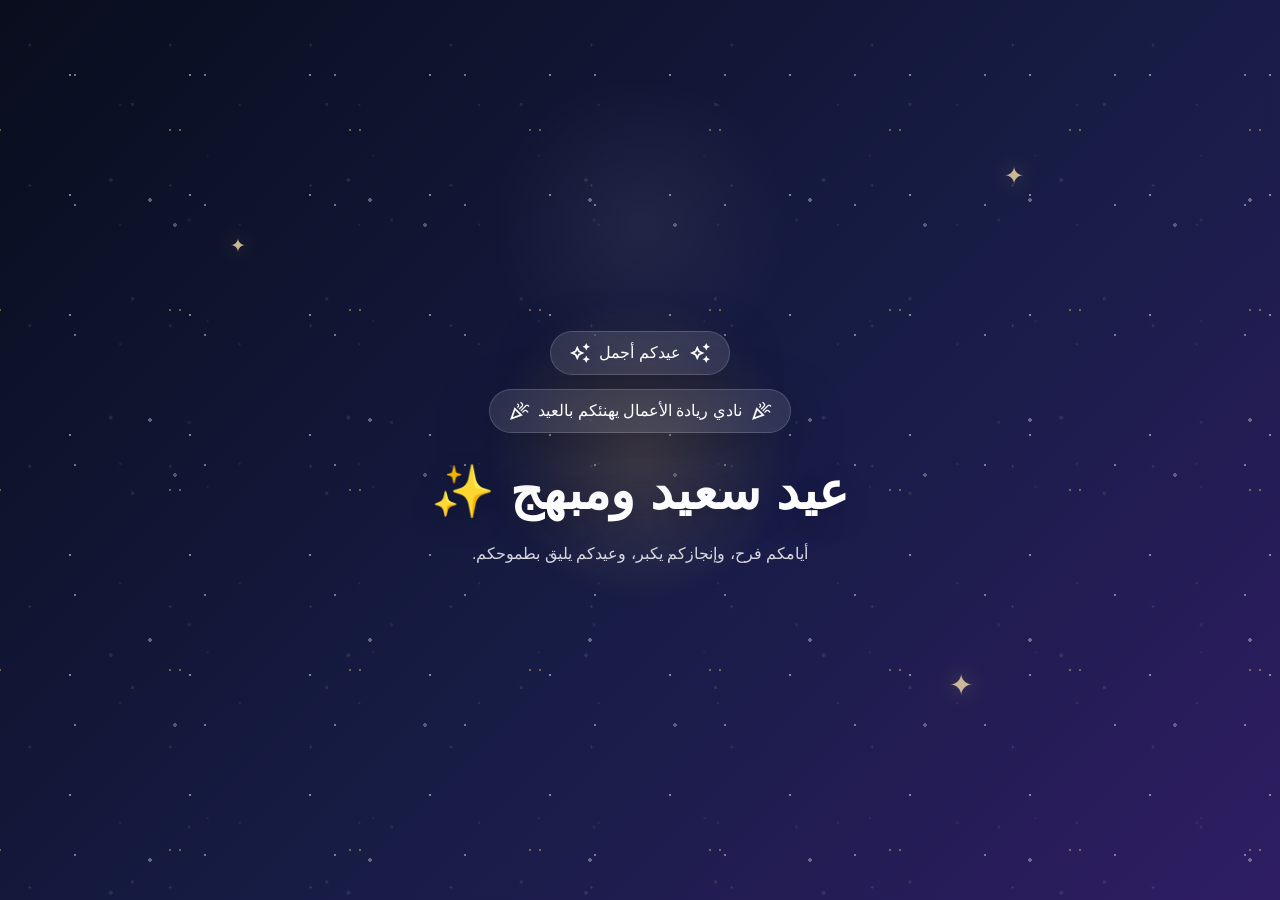
<file: index.html>
<!DOCTYPE html>
<html lang="ar" dir="rtl">
<head>
  <meta charset="UTF-8" />
  <meta name="viewport" content="width=device-width, initial-scale=1.0" />
  <title>تهنئة العيد | نادي ريادة الأعمال</title>

  <!-- Google Icons -->
  <link
    rel="stylesheet"
    href="https://fonts.googleapis.com/css2?family=Material+Symbols+Outlined:opsz,wght,FILL,GRAD@24,500,0,0"
  />

  <link rel="stylesheet" href="styles.css" />
</head>
<body class="page-home">
  <!-- Splash -->
  <div id="splash" class="splash-screen">
    <div class="splash-stars"></div>
    <div class="sparkles"></div>
    <div class="splash-orb"></div>

    <div class="floating-star star-1">✦</div>
    <div class="floating-star star-2">✦</div>
    <div class="floating-star star-3">✦</div>

    <div class="splash-inner">
      <div class="eid-badge">
        <span class="material-symbols-outlined">auto_awesome</span>
        <span>عيدكم أجمل</span>
        <span class="material-symbols-outlined">auto_awesome</span>
      </div>
<br>
      <div class="eid-badge second-badge">
        <span class="material-symbols-outlined">celebration</span>
        <span>نادي ريادة الأعمال يهنئكم بالعيد</span>
        <span class="material-symbols-outlined">celebration</span>
      </div>

      <h1 class="splash-title">عيد سعيد ومبهج ✨</h1>
      <p class="splash-note">
        أيامكم فرح، وإنجازكم يكبر، وعيدكم يليق بطموحكم.
      </p>
    </div>
  </div>

  <!-- Main -->
  <main class="home-shell hidden" id="mainContent">
    <div class="page-stars"></div>

    <section class="hero-card reveal-up">
      <img
        src="assets/logo.png"
        alt="شعار النادي"
        class="club-logo"
        id="clubLogo"
      />

      <div class="hero-copy">
        <p class="eyebrow">Eid Celebration Experience</p>

        <h2 class="special-greeting-title">كل عام وأنتم بخير</h2>

        <p class="special-greeting">
          يسر نادي ريادة الأعمال أن يهنئكم بحلول عيد الفطر المبارك، أعاده الله عليكم
          بالفرح والنجاح والبدايات الجميلة، وجعل أيامكم مليئة بالبهجة والإنجاز.
        </p>

        <div class="home-actions">
          <a href="cards.html" class="action-btn ghost">
            <span class="material-symbols-outlined">style</span>
            <span>بطاقة العيد</span>
          </a>
        </div>
      </div>
    </section>
  </main>

  <!-- Help Button -->
  <button class="help-fab" id="helpFab" aria-label="مساعدة">
    <span class="material-symbols-outlined">support_agent</span>
  </button>

  <!-- Bot Panel -->
  <aside class="bot-panel" id="botPanel" aria-hidden="true">
    <div class="bot-panel-header">
      <div>
        <h3>مساعد النادي</h3>
        <p>اختر سؤالًا جاهزًا</p>
      </div>

      <button class="bot-close" id="botClose" aria-label="إغلاق">
        <span class="material-symbols-outlined">close</span>
      </button>
    </div>

    <div class="bot-messages" id="botMessages">
      <div class="message bot">
        أهلًا ✨ أنا هنا لمساعدتك بمعلومات سريعة عن نادي ريادة الأعمال.
      </div>
    </div>

    <div class="quick-questions" id="quickQuestions"></div>
  </aside>

  <script src="config.js"></script>
  <script src="app.js"></script>
  <script src="script.js"></script>
</body>
</html>
</file>
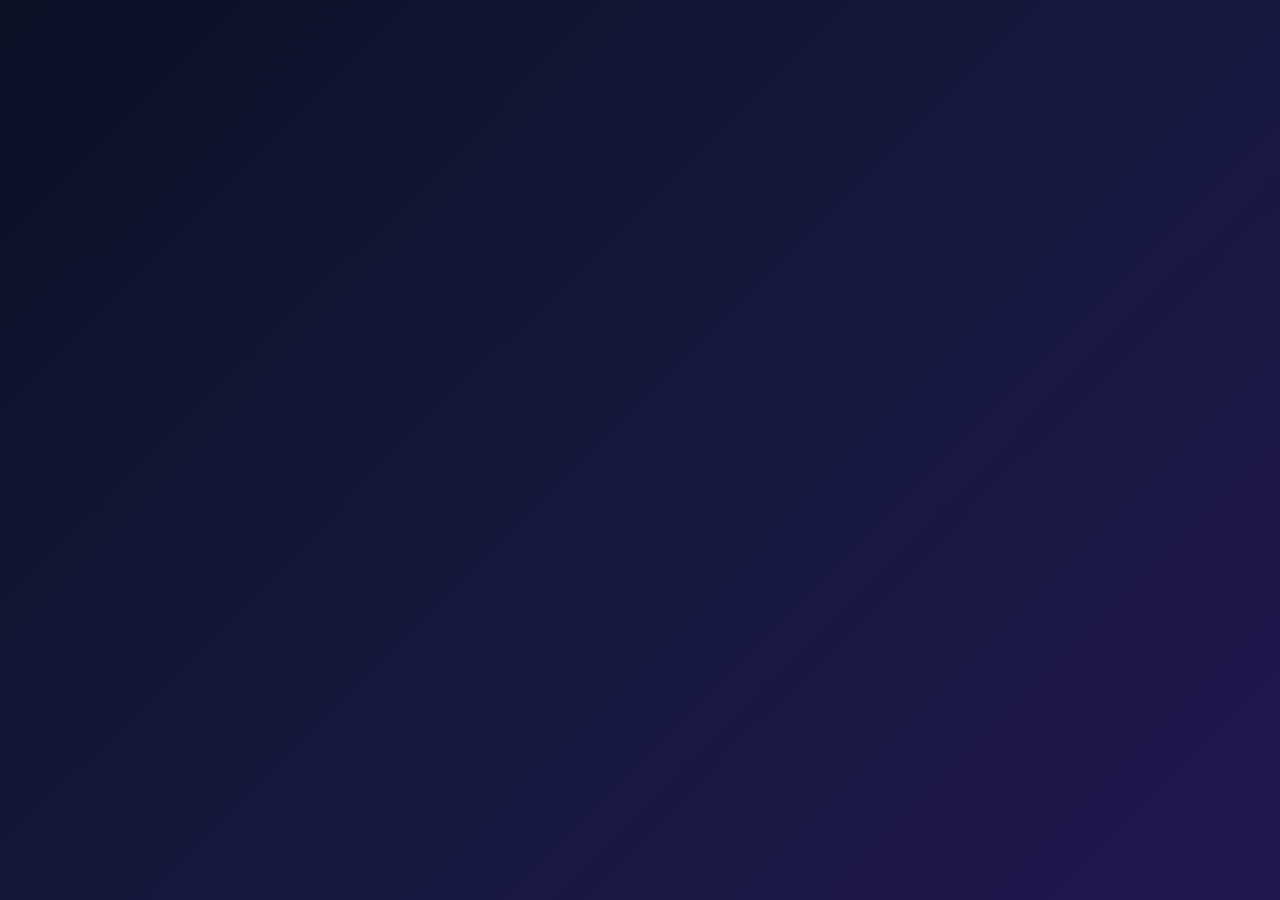
<file: camera.html>
<!DOCTYPE html>
<html lang="ar" dir="rtl">
<head>
  <meta charset="UTF-8" />
  <meta name="viewport" content="width=device-width, initial-scale=1.0" />
  <title>تصوير للعيد</title>
  <link rel="stylesheet" href="styles.css" />
</head>

</html>
</file>
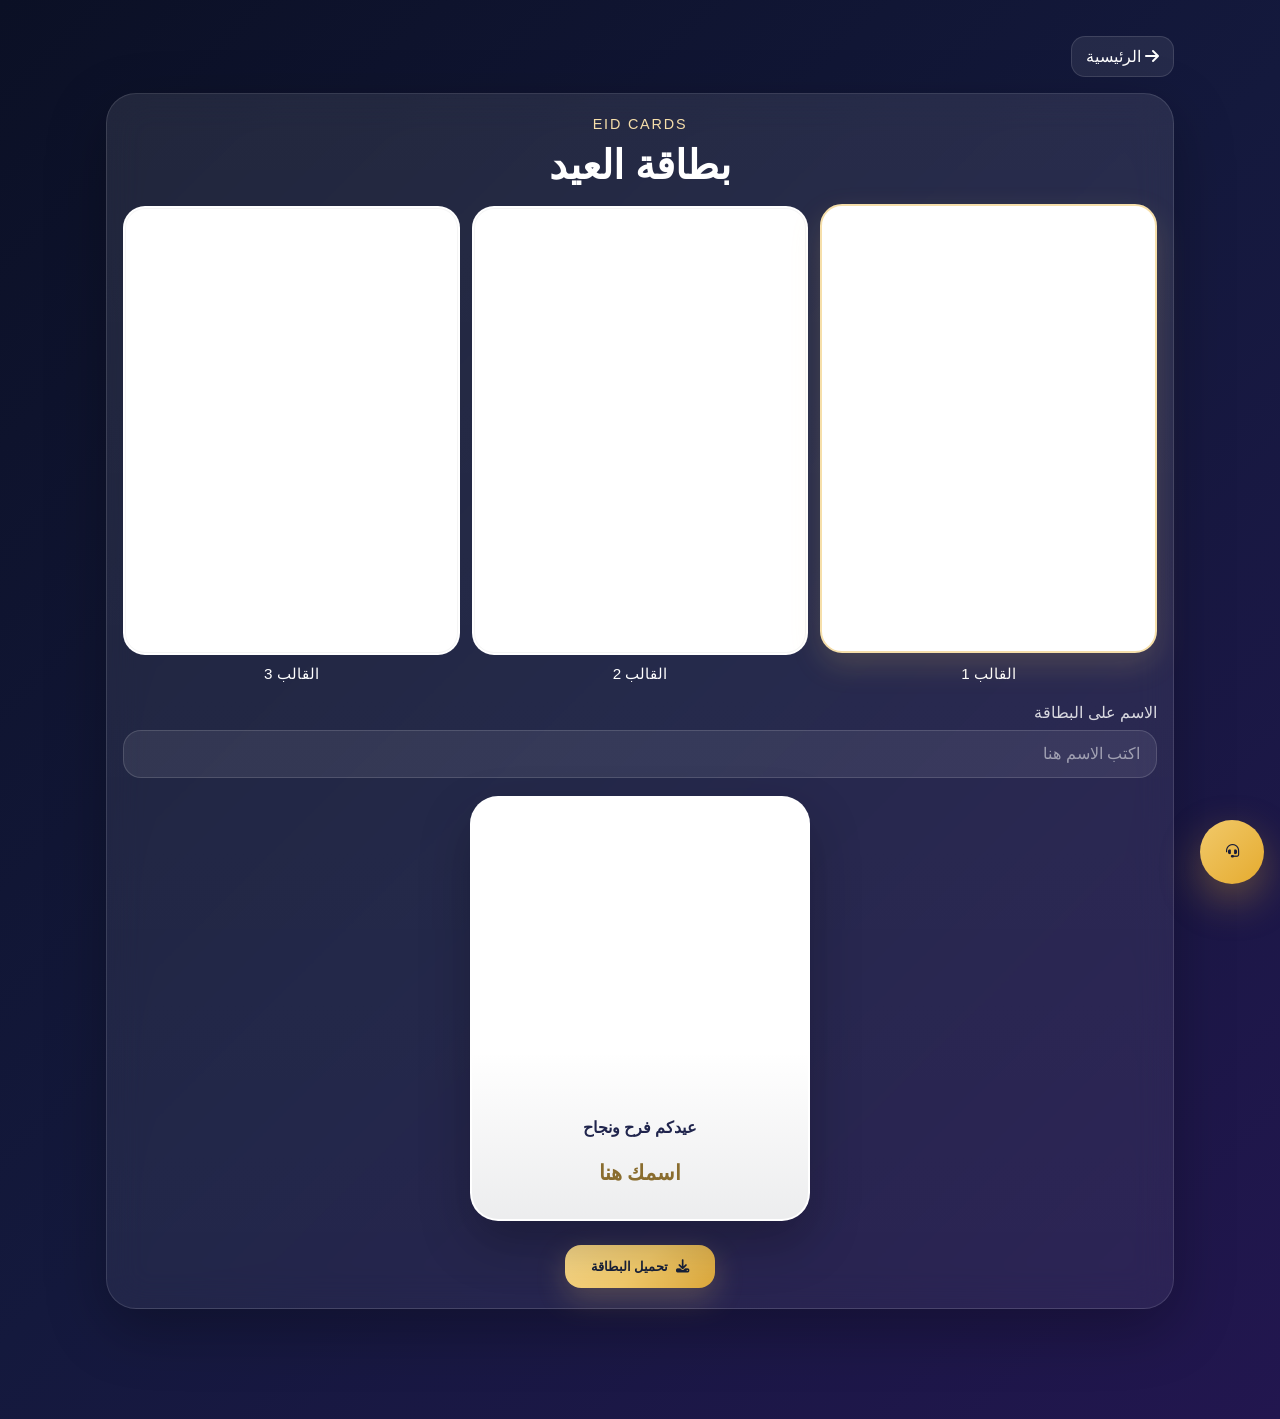
<file: cards.html>
<!DOCTYPE html>
<html lang="ar" dir="rtl">
<head>
<meta charset="UTF-8" />
<meta name="viewport" content="width=device-width, initial-scale=1.0" />

<title>بطاقة العيد</title>

<link rel="stylesheet" href="styles.css" />

<link rel="stylesheet"
href="https://cdnjs.cloudflare.com/ajax/libs/font-awesome/6.5.2/css/all.min.css"/>

</head>

<body class="inner-page page-cards">

<div class="page-bg"></div>

<main class="page-shell">

<header class="topbar reveal-up">

<a href="index.html" class="back-link">
<i class="fa-solid fa-arrow-right"></i>
الرئيسية
</a>


</header>

<section class="cards-card reveal-up">

<div class="section-heading">
<p class="eyebrow">Eid Cards</p>
<h1>بطاقة العيد</h1>
</div>

<div class="template-grid" id="templateGrid"></div>

<label class="name-field">
<span>الاسم على البطاقة</span>

<input
type="text"
id="nameInput"
placeholder="اكتب الاسم هنا"
maxlength="24"
/>

</label>

<div class="card-preview-wrap">

<div class="card-preview" id="cardPreview">



<div class="preview-greeting">
عيدكم فرح ونجاح
</div>

<div class="preview-name" id="previewName">
اسمك هنا
</div>

</div>

</div>

<div class="camera-controls">

<button class="action-btn primary" id="downloadCardBtn">

<i class="fa-solid fa-download"></i>
تحميل البطاقة

</button>

</div>

<canvas id="cardCanvas" class="hidden-canvas"></canvas>

</section>

</main>

<!-- Help Button -->

<button class="help-fab" id="helpFab" aria-label="مساعدة">

<i class="fa-solid fa-headset"></i>

</button>

<!-- Chat Bot -->

<aside class="bot-panel" id="botPanel" aria-hidden="true">

<div class="bot-panel-header">

<div>
<h3>مساعد النادي</h3>
<p>اختر سؤالًا جاهزًا</p>
</div>

<button class="bot-close" id="botClose" aria-label="إغلاق">

<i class="fa-solid fa-xmark"></i>

</button>

</div>

<div class="bot-messages" id="botMessages">

<div class="message bot">
أهلًا ✨ اختاري سؤالًا، وسيظهر الرد بطريقة دردشة.
</div>

</div>

<div class="quick-questions" id="quickQuestions"></div>

</aside>

<script src="config.js"></script>
<script src="app.js"></script>
<script src="cards.js"></script>

</body>
</html>
</file>
<file: styles.css>
* {
  box-sizing: border-box;
}

:root {
  --bg-1: #0b1025;
  --bg-2: #14193d;
  --bg-3: #22164f;
  --gold: #f1c96a;
  --soft-gold: #f6dfaa;
  --white: #ffffff;
  --text-soft: rgba(255, 255, 255, 0.82);
  --stroke: rgba(255, 255, 255, 0.12);
  --card: rgba(255, 255, 255, 0.08);
  --card-strong: rgba(255, 255, 255, 0.12);
  --shadow: 0 20px 60px rgba(0, 0, 0, 0.28);
}

html,
body {
  margin: 0;
  min-height: 100%;
  font-family: "Segoe UI", Tahoma, sans-serif;
  color: var(--white);
  overflow-x: hidden;
  background: linear-gradient(135deg, var(--bg-1), var(--bg-2), var(--bg-3));
}

body {
  position: relative;
}

.hidden {
  display: none !important;
}

.material-symbols-outlined {
  font-size: 22px;
  vertical-align: middle;
}

/* ========= Home Background with Simple Stars ========= */
.page-home {
  background:
    radial-gradient(circle at top right, rgba(116, 58, 213, 0.18), transparent 26%),
    radial-gradient(circle at bottom left, rgba(245, 158, 11, 0.10), transparent 22%),
    linear-gradient(135deg, var(--bg-1), var(--bg-2), var(--bg-3));
}

.page-stars {
  position: fixed;
  inset: 0;
  pointer-events: none;
  z-index: 0;
  opacity: 0.55;
  background-image:
    radial-gradient(circle, rgba(255,255,255,0.9) 0 1px, transparent 1px),
    radial-gradient(circle, rgba(255,255,255,0.65) 0 1.4px, transparent 1.4px),
    radial-gradient(circle, rgba(241,201,106,0.8) 0 1.2px, transparent 1.2px);
  background-size: 140px 140px, 220px 220px, 280px 280px;
  background-position: 10px 20px, 70px 120px, 120px 50px;
  animation: starsTwinkle 8s ease-in-out infinite alternate;
}

@keyframes starsTwinkle {
  0% {
    opacity: 0.35;
    transform: translateY(0);
  }
  100% {
    opacity: 0.6;
    transform: translateY(-4px);
  }
}

/* ========= Splash ========= */
.splash-screen {
  position: fixed;
  inset: 0;
  z-index: 50;
  display: grid;
  place-items: center;
  overflow: hidden;
  background:
    radial-gradient(circle at 50% 25%, rgba(255,255,255,0.06), transparent 16%),
    linear-gradient(135deg, #090d1d, #171c45 55%, #2f1d63);
}

.splash-screen.hide {
  animation: splashHide 0.9s ease forwards;
}

@keyframes splashHide {
  to {
    opacity: 0;
    visibility: hidden;
    transform: scale(1.03);
  }
}

.splash-stars {
  position: absolute;
  inset: 0;
  background-image:
    radial-gradient(circle, rgba(255,255,255,0.95) 0 1px, transparent 1px),
    radial-gradient(circle, rgba(241,201,106,0.85) 0 1.3px, transparent 1.3px),
    radial-gradient(circle, rgba(255,255,255,0.55) 0 1.6px, transparent 1.6px);
  background-size: 120px 120px, 180px 180px, 250px 250px;
  background-position: 10px 15px, 90px 40px, 50px 100px;
  opacity: 0.5;
  animation: splashStarsMove 20s linear infinite;
}

@keyframes splashStarsMove {
  from {
    transform: translateY(0);
  }
  to {
    transform: translateY(-60px);
  }
}

.sparkles,
.sparkles::before,
.sparkles::after {
  content: "";
  position: absolute;
  inset: 0;
  background-image:
    radial-gradient(circle, rgba(255,255,255,0.9) 0 1px, transparent 1px),
    radial-gradient(circle, rgba(241,201,106,0.95) 0 1.4px, transparent 1.4px),
    radial-gradient(circle, rgba(255,255,255,0.75) 0 1.8px, transparent 1.8px);
  background-size: 130px 130px, 180px 180px, 220px 220px;
  background-position: 10px 10px, 80px 40px, 40px 90px;
  opacity: 0.45;
  animation: drift 18s linear infinite;
}

.sparkles::before {
  animation-duration: 24s;
  opacity: 0.28;
  transform: scale(1.08);
}

.sparkles::after {
  animation-duration: 30s;
  opacity: 0.18;
  transform: scale(0.92);
}

@keyframes drift {
  from {
    transform: translateY(0);
  }
  to {
    transform: translateY(-80px);
  }
}

.splash-orb {
  position: absolute;
  width: 360px;
  height: 360px;
  border-radius: 50%;
  background: radial-gradient(circle, rgba(241, 201, 106, 0.2), transparent 60%);
  filter: blur(8px);
  animation: pulse 3.5s ease-in-out infinite;
}

@keyframes pulse {
  0%,
  100% {
    transform: scale(0.9);
    opacity: 0.72;
  }
  50% {
    transform: scale(1.08);
    opacity: 1;
  }
}

.floating-star {
  position: absolute;
  color: var(--soft-gold);
  text-shadow: 0 0 20px rgba(241, 201, 106, 0.55);
  font-size: 1.5rem;
  z-index: 2;
  opacity: 0.8;
}

.star-1 {
  top: 18%;
  right: 20%;
  animation: floatStar 4s ease-in-out infinite;
}

.star-2 {
  top: 26%;
  left: 18%;
  font-size: 1.2rem;
  animation: floatStar 5s ease-in-out infinite reverse;
}

.star-3 {
  bottom: 22%;
  right: 24%;
  font-size: 1.8rem;
  animation: floatStar 4.8s ease-in-out infinite;
}

@keyframes floatStar {
  0%,
  100% {
    transform: translateY(0) rotate(0deg);
    opacity: 0.7;
  }
  50% {
    transform: translateY(-12px) rotate(8deg);
    opacity: 1;
  }
}

.splash-inner {
  position: relative;
  width: min(90vw, 700px);
  text-align: center;
  padding: 32px 18px;
  z-index: 2;
  animation: splashContentIn 1.2s ease;
}

@keyframes splashContentIn {
  from {
    opacity: 0;
    transform: translateY(24px) scale(0.98);
  }
  to {
    opacity: 1;
    transform: translateY(0) scale(1);
  }
}

.eid-badge {
  display: inline-flex;
  align-items: center;
  justify-content: center;
  gap: 8px;
  padding: 10px 18px;
  border-radius: 999px;
  margin-bottom: 14px;
  background: rgba(255, 255, 255, 0.1);
  border: 1px solid rgba(255, 255, 255, 0.16);
  box-shadow: var(--shadow);
  backdrop-filter: blur(14px);
  animation: badgeFloat 3s ease-in-out infinite;
}

.second-badge {
  animation-delay: 0.4s;
}

@keyframes badgeFloat {
  0%,
  100% {
    transform: translateY(0);
  }
  50% {
    transform: translateY(-4px);
  }
}

.splash-title {
  margin: 12px auto 14px;
  line-height: 1.3;
  letter-spacing: 0.3px;
  font-size: clamp(2rem, 4vw, 3.4rem);
  text-shadow: 0 8px 30px rgba(0, 0, 0, 0.25);
  animation: titleGlow 2.5s ease-in-out infinite alternate;
}

@keyframes titleGlow {
  from {
    text-shadow: 0 0 0 rgba(241, 201, 106, 0.1);
  }
  to {
    text-shadow: 0 0 22px rgba(241, 201, 106, 0.28);
  }
}

.splash-note {
  color: var(--text-soft);
  font-size: 1rem;
  max-width: 520px;
  margin: 0 auto;
  line-height: 1.9;
}

/* ========= Main Layout ========= */
.home-shell,
.page-shell {
  width: min(100%, 1100px);
  margin: 0 auto;
  padding: 24px 16px 110px;
  position: relative;
  z-index: 2;
}

.hero-card,
.camera-card,
.cards-card {
  position: relative;
  background: linear-gradient(180deg, rgba(255,255,255,0.09), rgba(255,255,255,0.06));
  border: 1px solid rgba(255,255,255,0.12);
  border-radius: 30px;
  box-shadow: var(--shadow);
  backdrop-filter: blur(18px);
}

.hero-card {
  margin-top: 96px;
  padding: 30px 22px 28px;
  text-align: center;
  z-index: 2;
}

.club-logo,
.top-logo {
  display: block;
  object-fit: contain;
}

.club-logo {
  width: min(280px, 80vw);
  max-width: 100%;
  margin: 0 auto 24px;
  filter: drop-shadow(0 10px 35px rgba(0, 0, 0, 0.35));
}
.top-logo {
  width: 64px;
}

.eyebrow {
  margin: 0 0 10px;
  color: var(--soft-gold);
  font-size: 0.9rem;
  text-transform: uppercase;
  letter-spacing: 1.8px;
}

.headline {
  font-size: clamp(2rem, 5vw, 3.25rem);
  margin-bottom: 14px;
}

.special-greeting-title {
  margin: 0 0 12px;
  font-size: clamp(2rem, 4vw, 2.8rem);
  color: #fff;
}

.special-greeting {
  margin: 0 auto;
  max-width: 640px;
  color: var(--text-soft);
  line-height: 1.9;
  font-size: 1rem;
}

.home-actions,
.camera-controls {
  display: flex;
  gap: 12px;
  flex-wrap: wrap;
  justify-content: center;
  margin-top: 24px;
}

.action-btn {
  appearance: none;
  border: none;
  text-decoration: none;
  cursor: pointer;
  padding: 14px 20px;
  border-radius: 16px;
  font-weight: 700;
  min-width: 150px;
  transition: transform 0.25s ease, box-shadow 0.25s ease, background 0.25s ease;
  display: inline-flex;
  align-items: center;
  justify-content: center;
  gap: 8px;
}

.action-btn:hover {
  transform: translateY(-2px);
}

.action-btn.primary {
  background: linear-gradient(135deg, #f5d689, #f1c96a 50%, #dca83b);
  color: #172039;
  box-shadow: 0 10px 30px rgba(241, 201, 106, 0.24);
}

.action-btn.ghost {
  background: rgba(255, 255, 255, 0.08);
  color: #fff;
  border: 1px solid rgba(255, 255, 255, 0.15);
}

.action-btn.soft {
  background: rgba(255, 255, 255, 0.16);
  color: white;
  border: 1px solid rgba(255, 255, 255, 0.18);
}

.topbar {
  display: flex;
  align-items: center;
  justify-content: space-between;
  margin: 12px 0 16px;
}

.back-link {
  color: white;
  text-decoration: none;
  padding: 10px 14px;
  border-radius: 14px;
  background: rgba(255, 255, 255, 0.08);
  border: 1px solid rgba(255, 255, 255, 0.12);
}

.camera-card,
.cards-card {
  padding: 22px 16px 20px;
}

.section-heading {
  text-align: center;
  margin-bottom: 18px;
}

.section-heading h1 {
  margin: 0 0 10px;
  font-size: clamp(1.8rem, 4vw, 2.5rem);
}

.section-heading p:last-child {
  margin: 0 auto;
  max-width: 620px;
  color: var(--text-soft);
  line-height: 1.8;
}

.camera-stage {
  display: flex;
  justify-content: center;
  margin-top: 18px;
}

.eid-camera-frame {
  position: relative;
  width: min(92vw, 420px);
  aspect-ratio: 9 / 16;
  border-radius: 30px;
  padding: 10px;
  background: linear-gradient(145deg, rgba(255,255,255,0.10), rgba(255,255,255,0.03));
  overflow: hidden;
  box-shadow: 0 30px 80px rgba(0, 0, 0, 0.35);
  border: 1px solid rgba(255,255,255,0.16);
}

.eid-camera-frame video {
  width: 100%;
  height: 100%;
  border-radius: 24px;
  object-fit: cover;
  background: rgba(255,255,255,0.04);
}

.frame-logo {
  position: absolute;
  top: 16px;
  right: 18px;
  width: 68px;
  height: 68px;
  z-index: 3;
  object-fit: contain;
  filter: drop-shadow(0 8px 20px rgba(0,0,0,0.25));
}

.eid-filter-text {
  position: absolute;
  bottom: 18px;
  left: 50%;
  transform: translateX(-50%);
  z-index: 3;
  padding: 10px 18px;
  border-radius: 999px;
  background: rgba(255,255,255,0.15);
  border: 1px solid rgba(255,255,255,0.18);
  backdrop-filter: blur(14px);
  font-weight: 800;
  color: white;
}

.frame-glow {
  position: absolute;
  inset: -18%;
  border-radius: 50%;
  filter: blur(40px);
  opacity: 0.55;
}

.frame-glow-a {
  background: rgba(168, 85, 247, 0.22);
}

.frame-glow-b {
  background: rgba(245, 158, 11, 0.22);
  top: auto;
  bottom: -28%;
}

.frame-glow-c {
  background: rgba(34, 197, 94, 0.18);
  left: auto;
  right: -28%;
}

.frame-corners span {
  position: absolute;
  width: 42px;
  height: 42px;
  border-color: rgba(255,255,255,0.96);
  border-style: solid;
  z-index: 3;
}

.frame-corners span:nth-child(1) {
  top: 18px;
  left: 18px;
  border-width: 3px 0 0 3px;
  border-radius: 18px 0 0 0;
}

.frame-corners span:nth-child(2) {
  top: 18px;
  right: 18px;
  border-width: 3px 3px 0 0;
  border-radius: 0 18px 0 0;
}

.frame-corners span:nth-child(3) {
  bottom: 18px;
  left: 18px;
  border-width: 0 0 3px 3px;
  border-radius: 0 0 0 18px;
}

.frame-corners span:nth-child(4) {
  bottom: 18px;
  right: 18px;
  border-width: 0 3px 3px 0;
  border-radius: 0 0 18px 0;
}

.template-grid {
  display: grid;
  grid-template-columns: repeat(3, minmax(0, 1fr));
  gap: 12px;
  margin-top: 16px;
}

.template-tile {
  background: transparent;
  border: none;
  color: white;
  cursor: pointer;
  padding: 0;
}

.template-visual {
  width: 100%;
  aspect-ratio: 3 / 4;
  border-radius: 22px;
  background: white;
  border: 2px solid rgba(255,255,255,0.14);
  transition: transform 0.2s ease, border-color 0.2s ease, box-shadow 0.2s ease;
  background-size: cover;
  background-position: center;
  box-shadow: inset 0 0 0 1px rgba(0,0,0,0.04);
}

.template-tile:hover .template-visual,
.template-tile.selected .template-visual {
  transform: translateY(-2px);
  border-color: var(--soft-gold);
  box-shadow: 0 12px 30px rgba(241, 201, 106, 0.18);
}

.template-tile span {
  display: block;
  margin-top: 10px;
  font-size: 0.95rem;
}

.name-field {
  display: grid;
  gap: 8px;
  margin-top: 20px;
}

.name-field span {
  color: var(--text-soft);
}

.name-field input {
  width: 100%;
  border-radius: 18px;
  border: 1px solid rgba(255,255,255,0.14);
  background: rgba(255,255,255,0.08);
  color: white;
  padding: 14px 16px;
  outline: none;
  font-size: 1rem;
}

.name-field input::placeholder {
  color: rgba(255,255,255,0.52);
}

.card-preview-wrap {
  display: flex;
  justify-content: center;
  margin-top: 18px;
}

.card-preview {
  position: relative;
  width: min(88vw, 340px);
  aspect-ratio: 4 / 5;
  background: white;
  border-radius: 28px;
  border: 2px solid rgba(255,255,255,0.16);
  overflow: hidden;
  background-size: cover;
  background-position: center;
  box-shadow: 0 22px 50px rgba(0,0,0,0.25);
}

.card-preview::after {
  content: "";
  position: absolute;
  inset: 0;
  background: linear-gradient(to top, rgba(17,24,39,0.08), transparent 40%);
}

.preview-logo {
  position: absolute;
  top: 16px;
  right: 16px;
  width: 58px;
  height: 58px;
  z-index: 2;
}

.preview-greeting,
.preview-name {
  position: absolute;
  left: 50%;
  transform: translateX(-50%);
  z-index: 2;
  text-align: center;
}

.preview-greeting {
  bottom: 82px;
  color: #20254d;
  font-weight: 800;
}

.preview-name {
  bottom: 34px;
  color: #8a6d2f;
  font-size: 1.3rem;
  font-weight: 900;
}

.hidden-canvas {
  display: none;
}

/* ========= Help Button ========= */
.help-fab {
  position: fixed;
  right: 16px;
  bottom: 16px;
  width: 64px;
  height: 64px;
  border-radius: 50%;
  border: none;
  cursor: pointer;
  z-index: 30;
  background: linear-gradient(135deg, #f1c96a, #e5ab2f);
  color: #161b38;
  display: grid;
  place-items: center;
  box-shadow: 0 16px 40px rgba(229,171,47,0.35);
  animation: bob 2s ease-in-out infinite;
}

.help-fab .material-symbols-outlined {
  font-size: 30px;
}

@keyframes bob {
  0%,
  100% {
    transform: translateY(0);
  }
  50% {
    transform: translateY(-5px);
  }
}

/* ========= Bot ========= */
.bot-panel {
  position: fixed;
  right: 14px;
  bottom: 88px;
  width: min(92vw, 370px);
  max-height: 70vh;
  display: flex;
  flex-direction: column;
  border-radius: 26px;
  overflow: hidden;
  background: rgba(14, 18, 41, 0.96);
  border: 1px solid rgba(255,255,255,0.12);
  box-shadow: var(--shadow);
  transform: translateY(16px) scale(0.98);
  opacity: 0;
  pointer-events: none;
  z-index: 31;
  transition: 0.25s ease;
}

.bot-panel.open {
  opacity: 1;
  pointer-events: auto;
  transform: translateY(0) scale(1);
}

.bot-panel-header {
  display: flex;
  justify-content: space-between;
  align-items: start;
  padding: 16px;
  border-bottom: 1px solid rgba(255,255,255,0.08);
}

.bot-panel-header h3 {
  margin: 0 0 4px;
}

.bot-panel-header p {
  margin: 0;
  color: var(--text-soft);
  font-size: 0.92rem;
}

.bot-close {
  background: transparent;
  color: white;
  border: none;
  cursor: pointer;
  line-height: 1;
  display: grid;
  place-items: center;
}

.bot-close .material-symbols-outlined {
  font-size: 28px;
}

.bot-messages {
  padding: 14px;
  overflow: auto;
  display: flex;
  flex-direction: column;
  gap: 10px;
  min-height: 180px;
  max-height: 280px;
}

.message {
  max-width: 82%;
  padding: 12px 14px;
  border-radius: 18px;
  line-height: 1.7;
  font-size: 0.95rem;
}

.message.bot {
  background: rgba(255,255,255,0.08);
  border-top-right-radius: 8px;
  align-self: flex-start;
}

.message.user {
  background: linear-gradient(135deg, #f5d689, #eebd53);
  color: #172039;
  border-top-left-radius: 8px;
  align-self: flex-end;
}

.typing span {
  display: inline-block;
  width: 7px;
  height: 7px;
  margin-inline: 2px;
  border-radius: 50%;
  background: white;
  opacity: 0.5;
  animation: blink 1s infinite;
}

.typing span:nth-child(2) {
  animation-delay: 0.15s;
}

.typing span:nth-child(3) {
  animation-delay: 0.3s;
}

@keyframes blink {
  0%,
  80%,
  100% {
    opacity: 0.25;
    transform: translateY(0);
  }
  40% {
    opacity: 1;
    transform: translateY(-2px);
  }
}

.quick-questions {
  display: grid;
  gap: 8px;
  padding: 14px;
  border-top: 1px solid rgba(255,255,255,0.08);
  overflow: auto;
}

.quick-q {
  text-align: right;
  padding: 12px 14px;
  border-radius: 14px;
  border: 1px solid rgba(255,255,255,0.1);
  background: rgba(255,255,255,0.05);
  color: white;
  cursor: pointer;
}

.quick-q:hover {
  background: rgba(255,255,255,0.08);
}

/* ========= Entrance ========= */
.reveal-up {
  animation: revealUp 0.8s ease both;
}

@keyframes revealUp {
  from {
    opacity: 0;
    transform: translateY(18px);
  }
  to {
    opacity: 1;
    transform: translateY(0);
  }
}

/* ========= Mobile ========= */
@media (max-width: 640px) {
  .hero-card {
    margin-top: 72px;
    border-radius: 26px;
  }

  .template-grid {
    grid-template-columns: repeat(3, 1fr);
  }

  .action-btn {
    min-width: 0;
    flex: 1 1 140px;
  }

  .help-fab {
    right: 14px;
    bottom: 14px;
  }

  .bot-panel {
    right: 10px;
    left: 10px;
    width: auto;
  }

  .splash-title {
    font-size: 2.2rem;
  }

  .splash-note {
    font-size: 0.95rem;
  }
}
</file>
